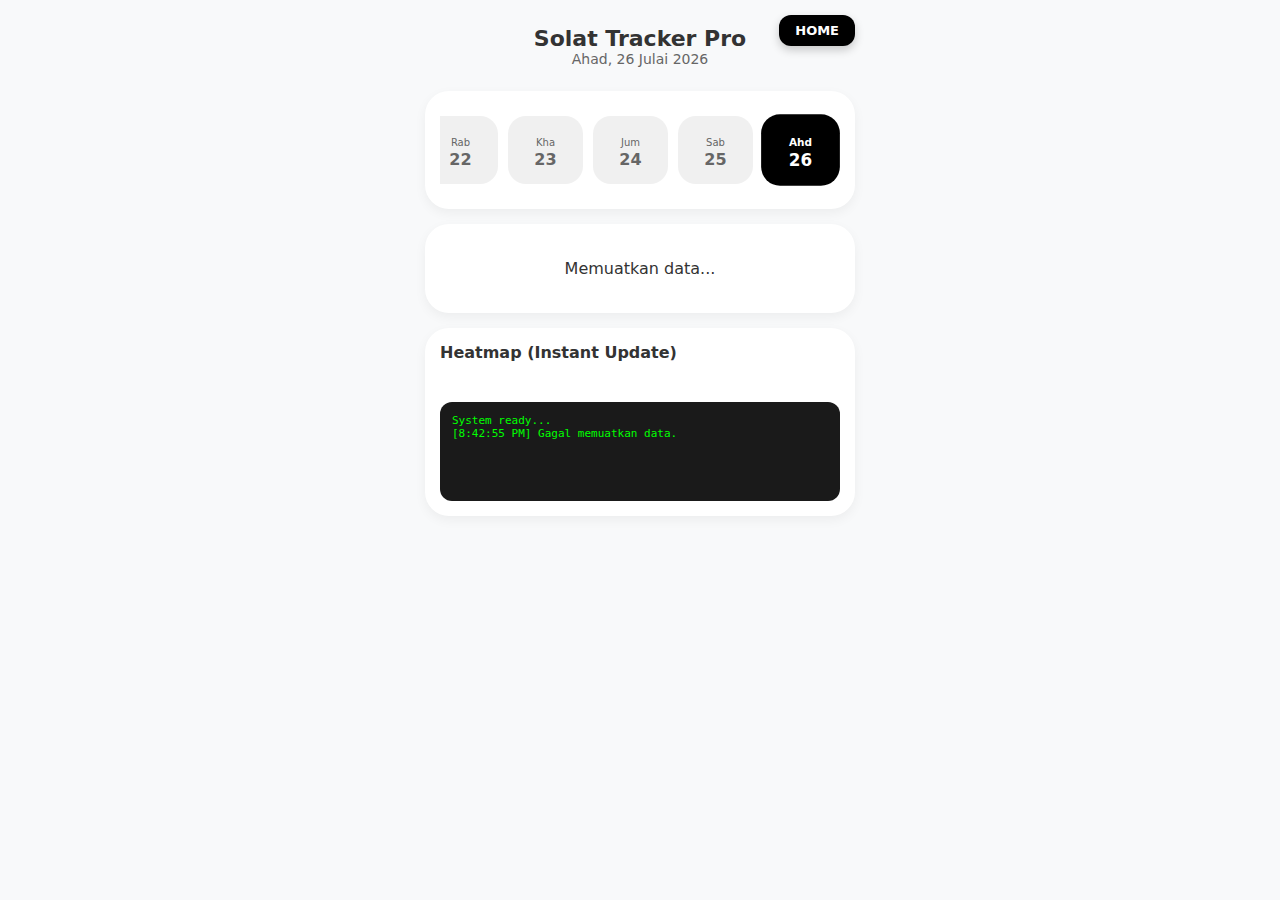
<file: index.html>
<!DOCTYPE html>
<html lang="ms">
<head>
  <meta charset="UTF-8">
  <meta name="viewport" content="width=device-width, initial-scale=1.0">
  <title>Solat Tracker Pro - Official</title>
  <style>
    :root { 
      --bg: #f8f9fa; --card: #ffffff; 
      --red: #e74c3c; --yellow: #f1c40f; 
      --green: #2ecc71; --gold: #f39c12; --grey: #aaa; 
    }
    body { margin:0; background: var(--bg); font-family: system-ui, -apple-system, sans-serif; color: #333; }
    
    /* CONTAINER & HEADER */
    .container { max-width: 430px; margin: auto; padding: 16px; position: relative; }
    h1 { text-align: center; margin: 10px 0 0 0; font-size: 22px; }
    .subdate { text-align: center; color: #666; margin-bottom: 20px; font-size: 14px; min-height: 20px; }

    /* BUTANG HOME (KANAN ATAS) */
    .btn-menu { 
      position: absolute; 
      top: 15px; 
      right: 16px; 
      background: #000; 
      color: #fff; 
      text-decoration: none; 
      padding: 8px 16px; 
      border-radius: 12px; 
      font-size: 13px; 
      font-weight: bold;
      z-index: 100;
      box-shadow: 0 4px 10px rgba(0,0,0,0.2);
    }

    /* CARD DESIGN */
    .card { background: var(--card); border-radius: 24px; padding: 15px; margin-bottom: 15px; box-shadow: 0 4px 12px rgba(0,0,0,0.05); }
    
    /* DATE SCROLL BAR */
    .date-scroll { 
      display: flex; 
      overflow-x: auto; 
      gap: 10px; 
      padding: 10px 0; 
      scrollbar-width: none; 
      -webkit-overflow-scrolling: touch; 
      cursor: grab;
    }
    .date-scroll::-webkit-scrollbar { display: none; }
    .day-box { 
      min-width: 65px; 
      padding: 15px 5px; 
      background: #f0f0f0; 
      border-radius: 18px; 
      text-align: center; 
      cursor: pointer; 
      flex-shrink: 0; 
      transition: 0.2s;
      color: #666;
    }
    .day-box.active { background: #000; color: #fff; transform: scale(1.05); font-weight: bold; }

    /* PRAYER LIST */
    .row { display: flex; justify-content: space-between; align-items: center; padding: 14px 5px; border-bottom: 1px solid #f0f0f0; }
    .row:last-child { border-bottom: none; }
    .pill { 
      padding: 10px 22px; 
      border-radius: 25px; 
      color: #fff; 
      font-weight: bold; 
      cursor: pointer; 
      min-width: 100px; 
      text-align: center; 
      font-size: 14px; 
      border: none; 
      transition: 0.2s; 
    }
    
    /* STATUS COLORS */
    .p-0 { background: var(--red); } 
    .p-1 { background: var(--yellow); color: #000; } 
    .p-2 { background: var(--green); } 
    .p-3 { background: var(--green); border-bottom: 4px solid var(--gold); } 
    .p-4 { background: var(--grey); } 

    /* HEATMAP SECTION */
    .hm-wrap { display: flex; overflow-x: auto; gap: 8px; padding: 10px 5px; -webkit-overflow-scrolling: touch; }
    .hm-col { display: flex; flex-direction: column; gap: 4px; align-items: center; flex-shrink: 0; }
    .hm-cell { width: 19px; height: 19px; border-radius: 4px; cursor: pointer; border: 1px solid transparent; transition: background 0.2s; }
    .hm-cell:hover { border: 1px solid #000; }

    .debug { background: #1a1a1a; color: #00ff00; font-family: monospace; font-size: 11px; padding: 12px; border-radius: 12px; height: 75px; overflow-y: auto; margin-top: 10px; }
    
    /* POPUP MODAL */
    .popup { position: fixed; inset: 0; background: rgba(0,0,0,0.7); display: none; align-items: center; justify-content: center; z-index: 1000; }
    .popup.show { display: flex; }
    .popup-box { background: #fff; padding: 25px; border-radius: 28px; width: 85%; max-width: 320px; text-align: center; }
    .grid { display: grid; grid-template-columns: 1fr 1fr; gap: 12px; margin-top: 20px; }
    .grid button { border: 0; padding: 16px; border-radius: 14px; font-weight: bold; cursor: pointer; color: #fff; font-size: 14px; }
  </style>
</head>
<body>

<div class="container">
  <a href="https://luqmanzainudin84.github.io/LUQMAN/" class="btn-menu">HOME</a>

  <h1>Solat Tracker Pro</h1>
  <div class="subdate" id="fullDateText">Sila tunggu...</div>

  <div class="card">
    <div class="date-scroll" id="dateBar"></div>
  </div>

  <div class="card" id="prayerList">
    <div style="text-align:center; padding: 20px;">Memuatkan data...</div>
  </div>

  <div class="card">
    <h4 style="margin:0 0 10px 0">Heatmap (Instant Update)</h4>
    <div class="hm-wrap" id="heatmapGrid"></div>
    <div id="log" class="debug">System ready...</div>
  </div>
</div>

<div class="popup" id="modal">
  <div class="popup-box">
    <h3 id="modalTitle" style="margin:0; text-transform: uppercase;">STATUS SOLAT</h3>
    <p id="modalSub" style="font-size:12px; color:#666; margin:5px 0 0 0"></p>
    <div class="grid">
      <button style="background:var(--red)" onclick="submit(0)">Tak</button>
      <button style="background:var(--yellow); color:#000" onclick="submit(1)">Lewat</button>
      <button style="background:var(--green)" onclick="submit(2)">Awal</button>
      <button style="background:var(--gold)" onclick="submit(3)">Jemaah</button>
    </div>
    <button style="margin-top:20px; background:none; border:0; color:#666; font-weight:bold; cursor:pointer" onclick="closeModal()">BATAL</button>
  </div>
</div>

<script>
  // API URL
  const API = "https://script.google.com/macros/s/AKfycbzrOi21t_Pdam9_rIKFo4dz2FL6lIc0WJeymSE6SeqMgh0OfvDYySAXkbJIkYKIBj_9/exec";
  const SOLAT = ["subuh", "zohor", "asar", "maghrib", "isyak"];
  const LABELS = ["Tak", "Lewat", "Awal", "Jemaah", "Belum"];
  const MAP_CSS = ["p-0", "p-1", "p-2", "p-3", "p-4"];
  
  let selectedDate = new Date().toLocaleDateString('sv'); 
  let currentSolatKey = "";
  let updateDate = "";
  let cachedData = {}; 

  function log(msg) { 
    const el = document.getElementById("log");
    el.innerHTML += `<div>[${new Date().toLocaleTimeString()}] ${msg}</div>`;
    el.scrollTop = el.scrollHeight;
  }

  function updateFullDateDisplay(isoDate) {
    const options = { weekday: 'long', year: 'numeric', month: 'long', day: 'numeric' };
    document.getElementById("fullDateText").innerText = new Date(isoDate).toLocaleDateString('ms-MY', options);
  }

  function initDateBar() {
    const bar = document.getElementById("dateBar");
    bar.innerHTML = "";
    for(let i=14; i>=0; i--) {
      let d = new Date(); d.setDate(d.getDate() - i);
      let iso = d.toLocaleDateString('sv'); 
      let chip = document.createElement("div");
      chip.className = `day-box ${iso === selectedDate ? 'active' : ''}`;
      chip.innerHTML = `<span style="font-size:10px">${d.toLocaleDateString('ms',{weekday:'short'})}</span><br><b>${d.getDate()}</b>`;
      chip.onclick = () => { 
        selectedDate = iso; 
        document.querySelectorAll('.day-box').forEach(c => c.classList.remove('active'));
        chip.classList.add('active'); 
        updateFullDateDisplay(iso);
        renderPrayers(); 
      };
      bar.appendChild(chip);
    }
    bar.addEventListener('wheel', (e) => { e.preventDefault(); bar.scrollLeft += e.deltaY; });
    bar.scrollLeft = bar.scrollWidth;
    updateFullDateDisplay(selectedDate);
  }

  async function fetchAllData() {
    try {
      const res = await fetch(`${API}?mode=heatmap`);
      const data = await res.json();
      if(data.days) {
        data.days.forEach(d => { cachedData[d.date] = d; });
        renderPrayers();
        renderHeatmap();
      }
    } catch (e) { log("Gagal memuatkan data."); }
  }

  function renderPrayers() {
    const list = document.getElementById("prayerList");
    const dayData = cachedData[selectedDate] || {};
    list.innerHTML = "";
    SOLAT.forEach(s => {
      let val = dayData[s] !== undefined ? dayData[s] : 4;
      list.innerHTML += `
        <div class="row">
          <b style="text-transform:capitalize">${s}</b>
          <div id="pill-${s}" class="pill ${MAP_CSS[val]}" onclick="openModal('${s}', '${selectedDate}')">${LABELS[val]}</div>
        </div>`;
    });
  }

  function renderHeatmap() {
    const grid = document.getElementById("heatmapGrid");
    grid.innerHTML = "";
    for(let i=29; i>=0; i--) {
      let d = new Date(); d.setDate(d.getDate() - i);
      let iso = d.toLocaleDateString('sv');
      let dayData = cachedData[iso] || {};
      let col = document.createElement("div");
      col.className = "hm-col";
      col.innerHTML = `<span style="font-size:8px; color:#999">${d.getDate()}</span>`;
      SOLAT.forEach(s => {
        let val = dayData[s] !== undefined ? dayData[s] : 4;
        let cell = document.createElement("div");
        cell.id = `hm-${iso}-${s}`;
        cell.className = `hm-cell ${MAP_CSS[val]}`;
        cell.onclick = () => openModal(s, iso);
        col.appendChild(cell);
      });
      grid.appendChild(col);
    }
    grid.addEventListener('wheel', (e) => { e.preventDefault(); grid.scrollLeft += e.deltaY; });
    grid.scrollLeft = grid.scrollWidth;
  }

  function openModal(s, date) { 
    currentSolatKey = s; 
    updateDate = date;
    document.getElementById("modalTitle").innerText = s; 
    document.getElementById("modalSub").innerText = "Tarikh: " + date;
    document.getElementById("modal").classList.add("show"); 
  }
  
  function closeModal() { document.getElementById("modal").classList.remove("show"); }

  async function submit(val) {
    closeModal();
    log(`Update: ${currentSolatKey}...`);

    if (!cachedData[updateDate]) cachedData[updateDate] = { date: updateDate };
    cachedData[updateDate][currentSolatKey] = val;

    if (updateDate === selectedDate) renderPrayers();
    const targetCell = document.getElementById(`hm-${updateDate}-${currentSolatKey}`);
    if (targetCell) {
        targetCell.className = `hm-cell ${MAP_CSS[val]}`;
    }

    try {
      fetch(API, {
        method: "POST",
        mode: "no-cors",
        body: JSON.stringify({ date: updateDate, solat: currentSolatKey, value: val })
      });
      log("Data dikemaskini.");
    } catch (e) { 
      log("Ralat penghantaran!"); 
    }
  }

  window.onload = () => {
    initDateBar();
    fetchAllData();
  };
</script>
</body>
</html>
</file>
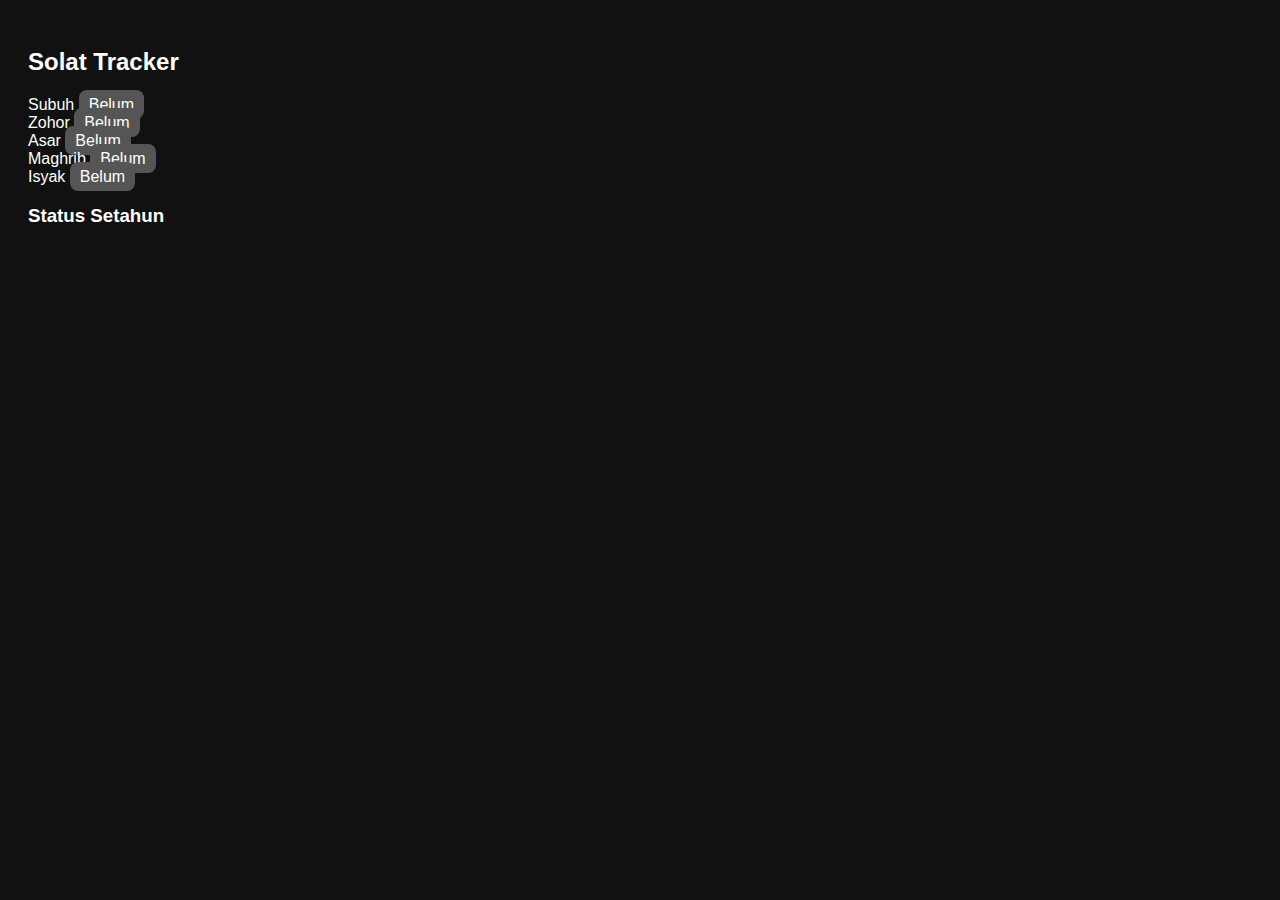
<file: home.html>
<!DOCTYPE html>
<html lang="ms">
<head>
    <meta charset="UTF-8">
    <meta name="viewport" content="width=device-width, initial-scale=1.0">
    <title>Solat Tracker</title>
    <link rel="stylesheet" href="style.css">
</head>
<body>

<div class="container">

    <h2>Solat Tracker</h2>
    <div id="today-date" class="date"></div>

    <!-- Kad Solat Harian -->
    <div class="card">

        <div class="row">
            <span>Subuh</span>
            <span id="subuh-pill" class="pill grey" onclick="openPopup('subuh')">Belum</span>
        </div>

        <div class="row">
            <span>Zohor</span>
            <span id="zohor-pill" class="pill grey" onclick="openPopup('zohor')">Belum</span>
        </div>

        <div class="row">
            <span>Asar</span>
            <span id="asar-pill" class="pill grey" onclick="openPopup('asar')">Belum</span>
        </div>

        <div class="row">
            <span>Maghrib</span>
            <span id="maghrib-pill" class="pill grey" onclick="openPopup('maghrib')">Belum</span>
        </div>

        <div class="row">
            <span>Isyak</span>
            <span id="isyak-pill" class="pill grey" onclick="openPopup('isyak')">Belum</span>
        </div>

    </div>

    <h3>Status Setahun</h3>
    <div id="heatmap" class="heatmap"></div>

</div>

<!-- POPUP PILIH STATUS -->
<div id="popup" class="popup hidden">
    <div class="popup-box">
        <h3 id="popup-title">SUBUH</h3>

        <div class="popup-row">
            <button class="btn red" onclick="submitSolat(0)">✖ Tak Solat</button>
            <button class="btn yellow" onclick="submitSolat(1)">⏱ Lewat</button>
            <button class="btn green" onclick="submitSolat(2)">✔ Awal</button>
            <button class="btn gold" onclick="submitSolat(3)">⭐ Jemaah</button>
        </div>

        <button class="cancel-btn" onclick="closePopup()">Cancel</button>
    </div>
</div>

<script src="app.js"></script>
</body>
</html>
</file>
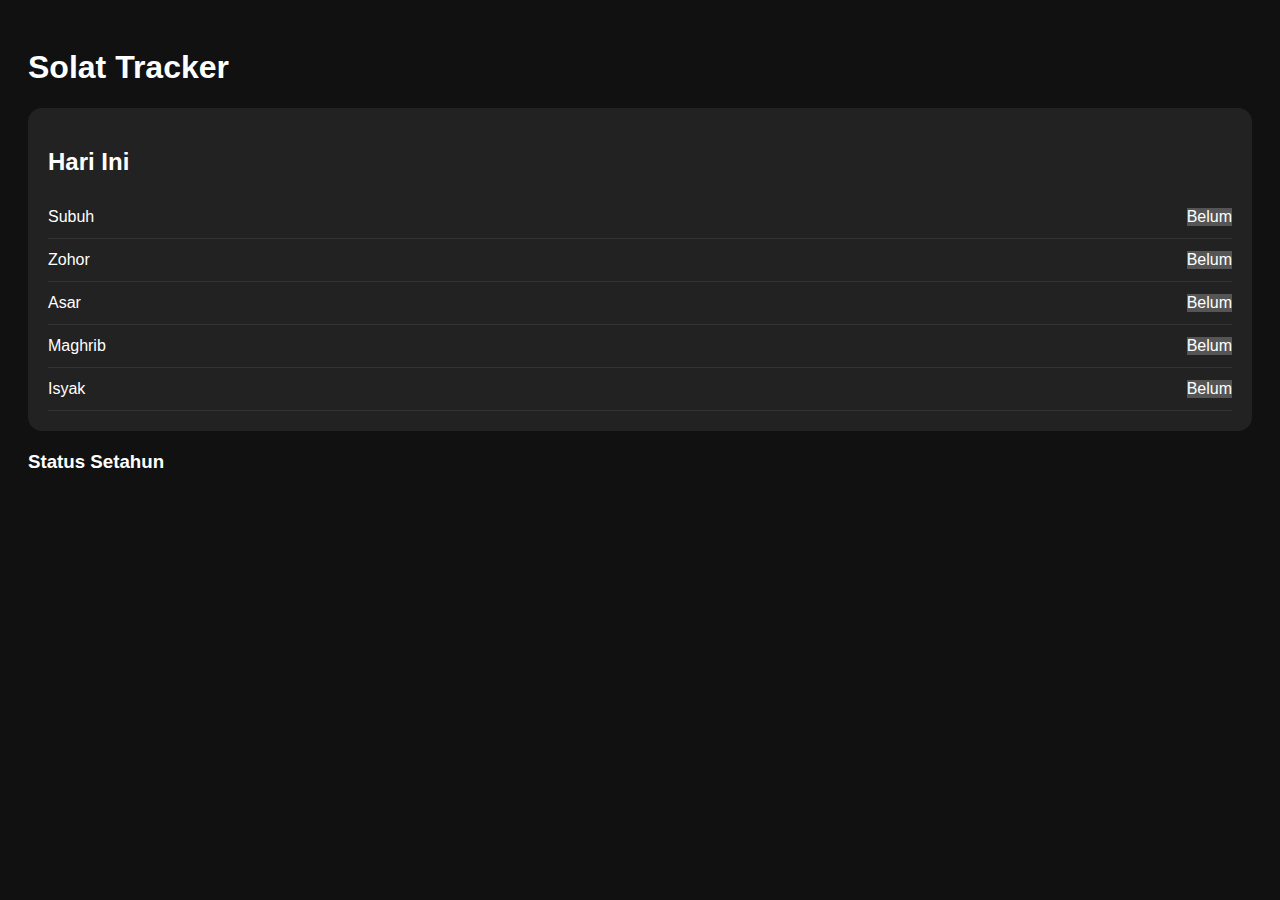
<file: index2.html>
<!DOCTYPE html>
<html lang="ms">
<head>
<meta charset="UTF-8">
<title>Solat Tracker</title>
<meta name="viewport" content="width=device-width, initial-scale=1.0">
<link rel="stylesheet" href="style.css">
</head>

<body>

<header class="topbar">
  <h1>Solat Tracker</h1>
</header>

<main>

  <!-- TODAY CARD -->
  <section class="today-card">
    <h2 id="today-date">Hari Ini</h2>

    <div class="solat-row" onclick="openPopup('subuh')">
      <span>Subuh</span>
      <span id="subuh-status" class="status-pill grey">Belum</span>
    </div>

    <div class="solat-row" onclick="openPopup('zohor')">
      <span>Zohor</span>
      <span id="zohor-status" class="status-pill grey">Belum</span>
    </div>

    <div class="solat-row" onclick="openPopup('asar')">
      <span>Asar</span>
      <span id="asar-status" class="status-pill grey">Belum</span>
    </div>

    <div class="solat-row" onclick="openPopup('maghrib')">
      <span>Maghrib</span>
      <span id="maghrib-status" class="status-pill grey">Belum</span>
    </div>

    <div class="solat-row" onclick="openPopup('isyak')">
      <span>Isyak</span>
      <span id="isyak-status" class="status-pill grey">Belum</span>
    </div>

  </section>

  <!-- HEATMAP -->
  <section class="heatmap-section">
    <h3>Status Setahun</h3>
    <div id="heatmap" class="heatmap-scroll"></div>
  </section>

</main>

<!-- POPUP -->
<div id="popup" class="popup hidden">
  <div class="popup-box">
    <h3 id="popup-title">Update</h3>
    <div class="popup-buttons">
      <button class="btn red" onclick="submitSolat(0)">❌ Tak Solat</button>
      <button class="btn yellow" onclick="submitSolat(1)">⏳ Lewat</button>
      <button class="btn green" onclick="submitSolat(2)">✔ Awal</button>
      <button class="btn green-gold" onclick="submitSolat(3)">⭐ Jemaah</button>
    </div>
    <button class="btn grey2" onclick="closePopup()">Cancel</button>
  </div>
</div>

<script src="app.js"></script>

</body>
</html>
</file>
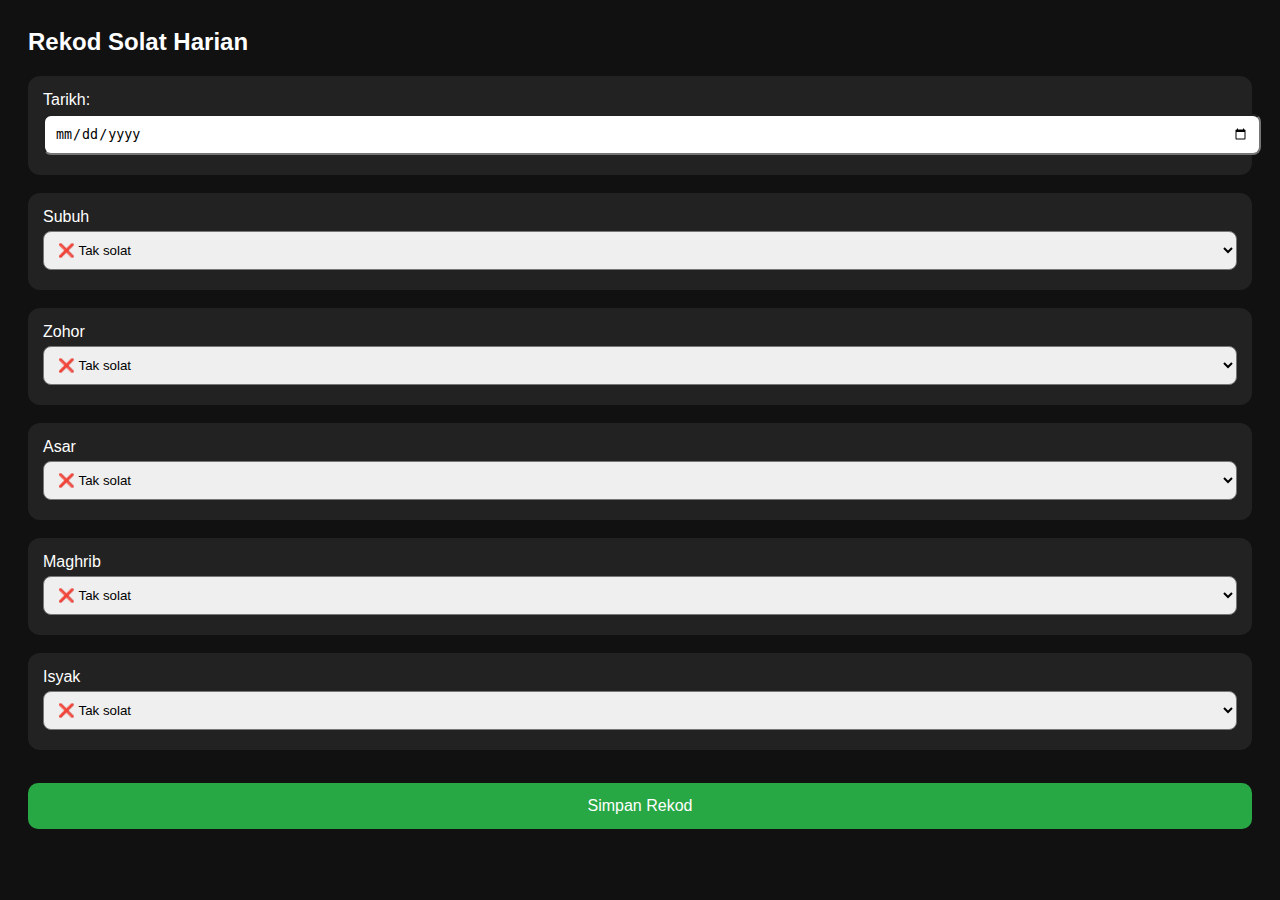
<file: input.html>
<!DOCTYPE html>
<html lang="ms">
<head>
<meta charset="UTF-8">
<title>Input Solat Harian</title>
<meta name="viewport" content="width=device-width, initial-scale=1.0">
<style>
  body { font-family: Arial; padding:20px; background:#111; color:white }
  select, input { padding:10px; margin:5px 0; width:100%; border-radius:8px; }
  button {
    width:100%; padding:14px; margin-top:15px;
    background:#28a745; border:none; color:white;
    font-size:16px; border-radius:10px;
  }
  .card { background:#222; padding:15px; border-radius:12px; margin-bottom:18px; }
  h2 { margin-top:0; }
</style>
</head>
<body>

<h2>Rekod Solat Harian</h2>

<div class="card">
  <label>Tarikh:</label>
  <input type="date" id="date">
</div>

<div class="card">
  <label>Subuh</label>
  <select id="subuh">
    <option value="0">❌ Tak solat</option>
    <option value="1">⏳ Lewat</option>
    <option value="2">✔ Awal</option>
    <option value="3">⭐ Jemaah</option>
  </select>
</div>

<div class="card">
  <label>Zohor</label>
  <select id="zohor">
    <option value="0">❌ Tak solat</option>
    <option value="1">⏳ Lewat</option>
    <option value="2">✔ Awal</option>
    <option value="3">⭐ Jemaah</option>
  </select>
</div>

<div class="card">
  <label>Asar</label>
  <select id="asar">
    <option value="0">❌ Tak solat</option>
    <option value="1">⏳ Lewat</option>
    <option value="2">✔ Awal</option>
    <option value="3">⭐ Jemaah</option>
  </select>
</div>

<div class="card">
  <label>Maghrib</label>
  <select id="maghrib">
    <option value="0">❌ Tak solat</option>
    <option value="1">⏳ Lewat</option>
    <option value="2">✔ Awal</option>
    <option value="3">⭐ Jemaah</option>
  </select>
</div>

<div class="card">
  <label>Isyak</label>
  <select id="isyak">
    <option value="0">❌ Tak solat</option>
    <option value="1">⏳ Lewat</option>
    <option value="2">✔ Awal</option>
    <option value="3">⭐ Jemaah</option>
  </select>
</div>

<button onclick="submitSolat()">Simpan Rekod</button>

<script>
const API_URL = "https://script.google.com/macros/s/AKfycbzby5EXbeUytmzfP_h01McjTYeOGENEbS6vza2Wr6Wq5OI2uZaryel2NTzDU3AF2cnP/exec"; // <== TUKAR INI

async function submitSolat() {
  const data = {
    date: document.getElementById("date").value,
    subuh: Number(document.getElementById("subuh").value),
    zohor: Number(document.getElementById("zohor").value),
    asar: Number(document.getElementById("asar").value),
    maghrib: Number(document.getElementById("maghrib").value),
    isyak: Number(document.getElementById("isyak").value),
  };

  const res = await fetch(API_URL, {
    method: "POST",
    body: JSON.stringify(data),
  });

  const result = await res.json();

  if (result.status === "ok") {
    alert("Rekod berjaya disimpan!");
  } else {
    alert("Ralat. Tidak dapat simpan rekod.");
  }
}
</script>

</body>
</html>
</file>
<file: style.css>
body {
  background:#111;
  color:white;
  font-family:Arial;
  padding:20px;
}

.title {
  text-align:center;
  margin-bottom:20px;
  font-size:26px;
}

.today-card {
  background:#222;
  padding:20px;
  border-radius:14px;
  margin-bottom:20px;
}

.solat-row {
  display:flex;
  justify-content:space-between;
  padding:12px 0;
  border-bottom:1px solid #333;
  cursor:pointer;
}

.pill {
  padding:6px 10px;
  border-radius:8px;
}

.red { background:#e44; }
.yellow { background:#e8c547; color:black; }
.green { background:#3ebf6b; }
.green-gold { background:#3ebf6b; border-bottom:3px solid gold; }
.grey { background:#555; }
.grey2 { background:#333; }

/* Heatmap */
.heatmap {
  display:grid;
  grid-template-columns: repeat(52, 10px);
  grid-template-rows: repeat(7, 10px);
  gap:3px;
}

.heat {
  width:10px;
  height:10px;
  background:#555;
  border-radius:2px;
}

/* Popup */
.popup {
  position:fixed;
  top:0; left:0;
  width:100%; height:100%;
  background:rgba(0,0,0,0.6);
  display:flex;
  justify-content:center;
  align-items:center;
  z-index:9999 !important;
  pointer-events:auto !important;
}

.hidden { display:none !important; }

.popup-box {
  background:#222;
  padding:20px;
  border-radius:14px;
  width:90%;
  max-width:320px;
  z-index:10000 !important;
}

.btn {
  width:100%;
  padding:12px;
  border:none;
  border-radius:10px;
  margin:8px 0;
  font-size:16px;
}

/* ===== FIX CRITICAL: Popup cannot be clicked ===== */

.popup {
  position: fixed !important;
  top: 0;
  left: 0;
  width: 100%;
  height: 100%;
  background: rgba(0,0,0,0.6);
  z-index: 999999 !important;
  pointer-events: auto !important;
  display: flex;
  justify-content: center;
  align-items: center;
}

.popup-box {
  background: #222;
  padding: 20px;
  border-radius: 14px;
  width: 90%;
  max-width: 320px;
  z-index: 1000000 !important;
  pointer-events: auto !important;
  position: relative;
}

body * {
  z-index: 1;
}

.today-card,
.heatmap,
.solat-row {
  position: relative;
  z-index: 2;
}

.hidden {
  display: none !important;
}
</file>
